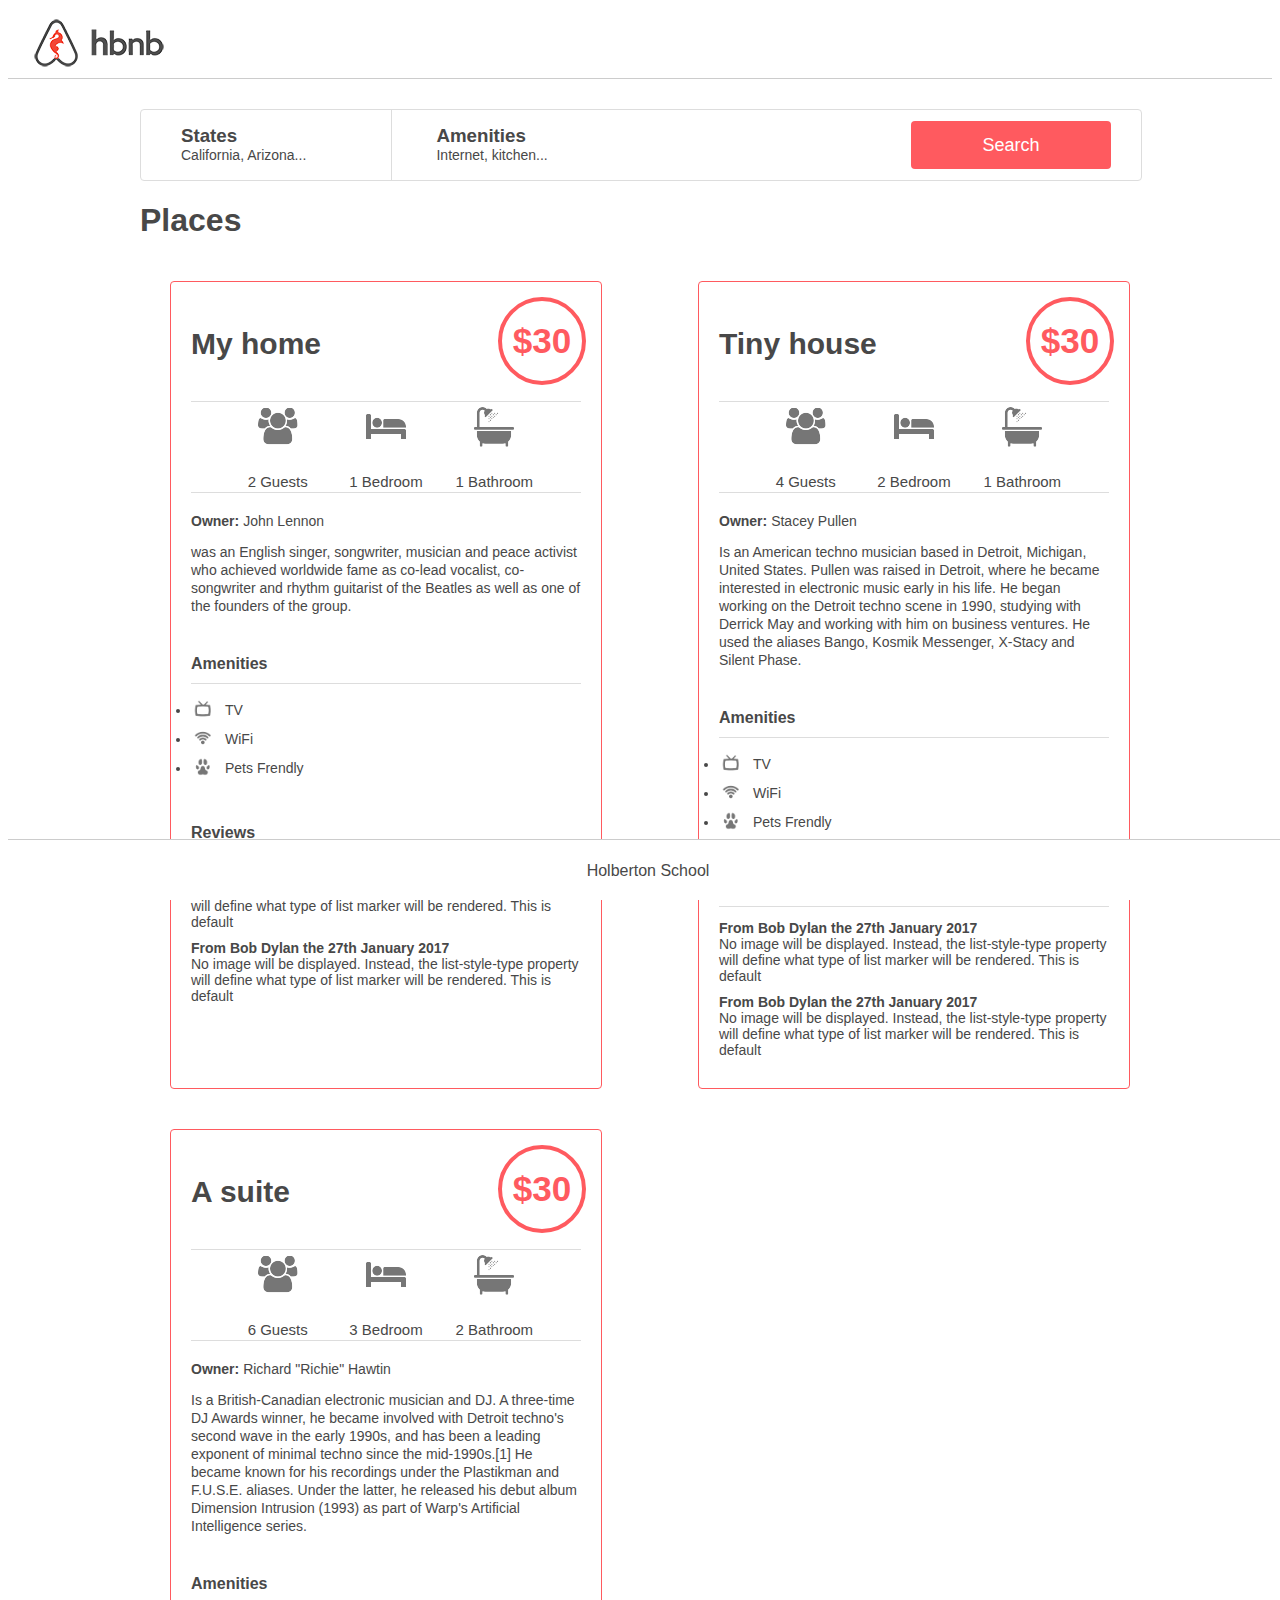
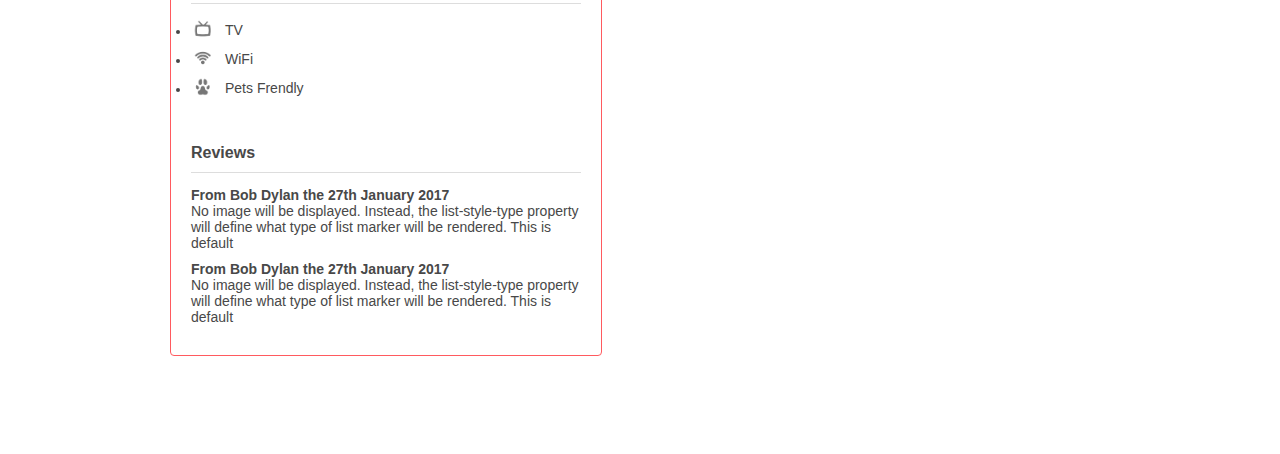
<file: web_static/index.html>
<!DOCTYPE html>
<html lang="en">

<head>

    <meta charset="utf-8">
    <meta name="viewport" content="width=device-width,initial-scale=1">
    <title>AirBnB clone</title>
    <link rel="icon" href="images/icon.png">
    <link rel="stylesheet" href="styles/common.css">
    <link rel="stylesheet" href="styles/header.css">
    <link rel="stylesheet" href="styles/footer.css">
    <link rel="stylesheet" href="styles/filters.css">
    <link rel="stylesheet" href="styles/places.css">

</head>

<body>

    <header>

        <img src="images/logo.png" alt="AirBnB Logo">

    </header>

    <div class="container">

        <section class="filters">

            <button type="button">Search</button>

            <div class="locations">

                <h3>States</h3>
                <h4>California, Arizona...</h4>

                <ul class="popover">

                    <h2>Arizona:</h2>
                    <li>Page</li>
                    <li>Page2</li>
                    <h2>California:</h2>
                    <li>San Francisco</li>
                    <li>Los Altos</li>

                </ul>

            </div>

            <div class="amenities">

                <h3>Amenities</h3>
                <h4>Internet, kitchen...</h4>

                <ul class="popover">

                    <li>Wi-fi</li>
                    <li>Bar</li>
                    <li>Pool</li>
                    <li>Jacuzzi</li>
                    <li>Complete bathroom</li>
                    <li>TV services</li>
                    <li>Coffee / tea</li>

                </ul>

            </div>

        </section>

        <h1>Places</h1>
        <section class="places">

            <article>

                <h2 class="title">My home</h2>

                <div class="price_by_night">
                    <h3>$30</h3>
                </div>

                <div class="information">

                    <div class="max_guest">
                        <img src="images/icon_group.png" alt="group icon">
                        <p>2 Guests</p>
                    </div>
                    <!--
						-->
                    <div class="number_rooms">
                        <img src="images/icon_bed.png" alt="bed icon">
                        <p>1 Bedroom</p>
                    </div>
                    <!--
						-->
                    <div class="number_bathrooms">
                        <img src="images/icon_bath.png" alt="bath icon">
                        <p>1 Bathroom</p>
                    </div>

                </div>

                <div class="user">
                    <p><b>Owner: </b>John Lennon</p>
                </div>

                <div class="description">
                    <p>was an English singer, songwriter, musician and peace activist who achieved worldwide fame as
                        co-lead vocalist, co-songwriter and rhythm guitarist of the Beatles as well as one of the
                        founders of the group.</p>
                </div>

                <div class="amenities">
                    <h2>Amenities</h2>
                    <ul>
                        <li><img src="images/icon_tv.png">TV</li>
                        <li><img src="images/icon_wifi.png">WiFi</li>
                        <li><img src="images/icon_pets.png">Pets Frendly</li>
                    </ul>
                </div>

                <div class="reviews">
                    <h2>Reviews</h2>
                    <ul>
                        <li><h3>From Bob Dylan the 27th January 2017</h3>
                            <p>No image will be displayed. Instead, the list-style-type property will define what type of list marker will be rendered. This is default</p>
                        </li>
                        <li><h3>From Bob Dylan the 27th January 2017</h3>
                            <p>No image will be displayed. Instead, the list-style-type property will define what type of list marker will be rendered. This is default</p>
                        </li>
                    </ul>
                </div>

            </article>
            <!--
				-->
            <article>

                <h2 class="title">Tiny house</h2>

                <div class="price_by_night">
                    <h3>$30</h3>
                </div>

                <div class="information">

                    <div class="max_guest">
                        <img src="images/icon_group.png" alt="group icon">
                        <p>4 Guests</p>
                    </div>
                    <!--
						-->
                    <div class="number_rooms">
                        <img src="images/icon_bed.png" alt="bed icon">
                        <p>2 Bedroom</p>
                    </div>
                    <!--
						-->
                    <div class="number_bathrooms">
                        <img src="images/icon_bath.png" alt="bath icon">
                        <p>1 Bathroom</p>
                    </div>

                </div>

                <div class="user">
                    <p><b>Owner: </b>Stacey Pullen</p>
                </div>

                <div class="description">
                    <p>Is an American techno musician based in Detroit, Michigan, United States. Pullen was raised in
                        Detroit, where he became interested in electronic music early in his life. He began working on
                        the Detroit techno scene in 1990, studying with Derrick May and working with him on business
                        ventures. He used the aliases Bango, Kosmik Messenger, X-Stacy and Silent Phase.</p>
                </div>

                <div class="amenities">
                    <h2>Amenities</h2>
                    <ul>
                        <li><img src="images/icon_tv.png">TV</li>
                        <li><img src="images/icon_wifi.png">WiFi</li>
                        <li><img src="images/icon_pets.png">Pets Frendly</li>
                    </ul>
                </div>

                <div class="reviews">
                    <h2>Reviews</h2>
                    <ul>
                        <li><h3>From Bob Dylan the 27th January 2017</h3>
                            <p>No image will be displayed. Instead, the list-style-type property will define what type of list marker will be rendered. This is default</p>
                        </li>
                        <li><h3>From Bob Dylan the 27th January 2017</h3>
                            <p>No image will be displayed. Instead, the list-style-type property will define what type of list marker will be rendered. This is default</p>
                        </li>
                    </ul>
                </div>

            </article>
            <!--
				-->
            <article>

                <h2 class="title">A suite</h2>

                <div class="price_by_night">
                    <h3>$30</h3>
                </div>

                <div class="information">

                    <div class="max_guest">
                        <img src="images/icon_group.png" alt="group icon">
                        <p>6 Guests</p>
                    </div>
                    <!--
						-->
                    <div class="number_rooms">
                        <img src="images/icon_bed.png" alt="bed icon">
                        <p>3 Bedroom</p>
                    </div>
                    <!--
						-->
                    <div class="number_bathrooms">
                        <img src="images/icon_bath.png" alt="bath icon">
                        <p>2 Bathroom</p>
                    </div>

                </div>

                <div class="user">
                    <p><b>Owner: </b>Richard "Richie" Hawtin</p>
                </div>

                <div class="description">
                    <p>Is a British-Canadian electronic musician and DJ. A three-time DJ Awards winner, he became
                        involved with Detroit techno's second wave in the early 1990s, and has been a leading exponent
                        of minimal techno since the mid-1990s.[1] He became known for his recordings under the
                        Plastikman and F.U.S.E. aliases. Under the latter, he released his debut album Dimension
                        Intrusion (1993) as part of Warp's Artificial Intelligence series.</p>
                </div>

                <div class="amenities">
                    <h2>Amenities</h2>
                    <ul>
                        <li><img src="images/icon_tv.png">TV</li>
                        <li><img src="images/icon_wifi.png">WiFi</li>
                        <li><img src="images/icon_pets.png">Pets Frendly</li>
                    </ul>
                </div>

                <div class="reviews">
                    <h2>Reviews</h2>
                    <ul>
                        <li><h3>From Bob Dylan the 27th January 2017</h3>
                            <p>No image will be displayed. Instead, the list-style-type property will define what type of list marker will be rendered. This is default</p>
                        </li>
                        <li><h3>From Bob Dylan the 27th January 2017</h3>
                            <p>No image will be displayed. Instead, the list-style-type property will define what type of list marker will be rendered. This is default</p>
                        </li>
                    </ul>
                </div>

            </article>

        </section>

    </div>

    <footer>

        <p>Holberton School</p>

    </footer>

</body>

</html>
</file>
<file: web_static/styles/common.css>
body {
	color: #484848;
	font-family: Circular,"Helvetica Neue",Helvetica,Arial,sans-serif;
	min-height: 100vh;
	width: auto;
	padding-bottom: 40px;
}

.container {
	box-sizing: border-box;
	max-width: 1000px;
	margin: 30px auto;
}
</file>
<file: web_static/styles/header.css>
header {
	background: white;
	height: 70px;
	width: 100%;
	border-bottom: 1px solid #CCCCCC;
	position: relative;
}

header img {
	position: absolute;
	top: 50%;
	transform: translateY(-50%);
	margin-left: 20px;
}
</file>
<file: web_static/styles/footer.css>
footer {
	position: fixed;
	background: white;
	height: 60px;
	width: 100%;
	border-top: 1px solid #CCCCCC;
	bottom: 0;
}

footer p{
	text-align: center;
	margin-top: 22px;
	margin-bottom: 22px;
}
</file>
<file: web_static/styles/filters.css>
.container section.filters {
	background: white;
	height: 70px;
	width: 100%;
	border: 1px solid #DDDDDD;
	border-radius: 4px;
	position: relative;
}

.filters button {
	font-size: 18px;
	background: #FF5A5F;
	color: #FFFFFF;
	height: 48px;
	width: 20%;
	border: 0;
	border-radius: 4px;
	position: absolute;
	top: 50%;
	transform: translateY(-50%);
	right: 0%;
	margin-right: 30px;
}

.filters button:hover {
	opacity: 90%;
}

.filters div {
	height: 100%;
	width: 25%;
	display: inline-block;
}

.filters div.locations {
	border-right: 1px solid #DDDDDD;
	position: relative;
    margin: 0;
}

.filters div h3 {
	font-weight: 600;
    margin: 0;
	margin-left: 40px;
	margin-top: 15px;
}

.filters div h4 {
	font-weight: 400;
	font-size: 14px;
    margin: 0;
	margin-left: 40px;
    padding: 0;
}

.locations ul.popover {
    margin: 0;
    padding: 0;
	visibility: hidden;
	height: 350%;
	width: 99.5%;
	position: absolute;
	top: 101%;
	background: #FAFAFA;
	border-radius: 4px;
	border-left: 1px solid #DDDDDD;
	border-right: 1px solid #DDDDDD;
	border-bottom: 1px solid #DDDDDD;
    z-index:9;
}

.locations:hover ul.popover {
	visibility: visible;
}

.locations ul.popover li {
	margin-left: 40px;
	margin-top: 10px;
	font-size: 14px;
}

.locations ul.popover h2 {
	margin-left: 15px;
	margin-top: 30px;
	font-size: 18px;
}

.amenities ul.popover {
    margin: 0;
    padding: 0;
	visibility: hidden;
	height: 350%;
	width: 25%;
	position: absolute;
	top: 101%;
	left: 25%;
	background: #FAFAFA;
	border-radius: 4px;
	border-left: 1px solid #DDDDDD;
	border-right: 1px solid #DDDDDD;
	border-bottom: 1px solid #DDDDDD;
    z-index:9;
}

.amenities:hover ul.popover {
	visibility: visible;
}

.amenities ul.popover li {
	margin-left: 40px;
	margin-top: 10px;
	font-size: 14px;
	position: relative;
	top: 25px;
}
</file>
<file: web_static/styles/places.css>
.container .places {
	font-size: 30px;
	text-align: center;
	display: flex;
	flex-wrap: wrap;
	justify-content: space-between;
}

.container .places h1 {
	text-align: left;
}

.container .places article {
	width: 390px;
	height: auto;
	padding: 20px;
	margin: 20px;
	border: 1px solid #FF5A5F;
	border-radius: 4px;
	left: 10px;
	position: relative;
    vertical-align:top;
}

.container .places .title{
	font-size: 30px;
	text-align:left;
}

.places article .price_by_night {
	width: 80px;
	height: 80px;
	color: #FF5A5F;
	font-size: 30px;
	border: 4px solid #FF5A5F;
	border-radius: 50%;
	margin-right: 15px;
	margin-top: 15px;
	position: absolute;
	right: 0;
	top: 0;
}

article .price_by_night h3 {
	text-align: center;
	padding-top: 20px;
  	padding-bottom: 20px;
    margin: 0;
    padding-bottom: 5px;
}

.places article .information {
    padding-bottom: 10px;
	border-bottom: 1px solid #DDDDDD;
	border-top: 1px solid #DDDDDD;
	margin-top: 40px;
}

article .information div{
	width: 100px;
	height: 80px;
	display: inline-block;
	font-size: 15px;
	position: relative;
}

.information div img {
	top: 40%;
	left: 25%;
	margin: 0;
}

.information div p {
	position: absolute;
	width: 100px;
	top: 80%;
	left: 50%;
	transform: translate(-50%, -50%);
}

article div.user {
	font-size: 14px;
	text-align: left;
	margin-top: 20px;
	margin-bottom: 5px;
}

article div.description {
	font-size: 14px;
	height: auto;
	text-align: left;
	line-height: 18px;
	margin: 0;
	width: 390px;
}

.amenities {
	text-align: left;
}

.amenities h2{
	margin-top: 40px;
	padding-bottom: 10px;
	font-size: 16px;
	border-bottom: 1px solid #DDDDDD;
}

.amenities ul {
	padding: 0;
    margin: 0;
	font-size: 14px;
}

.amenities img {
    margin: 0 10px 5px 0;
    padding: 2px;
    vertical-align: middle;
	width: 20px;
}

.reviews {
	text-align: left;
}

.reviews h2{
	margin-top: 40px;
	padding-bottom: 10px;
	font-size: 16px;
	border-bottom: 1px solid #DDDDDD;
}

.reviews h3{
	margin: 0;
	padding: 0;
	font-size: 14px;
}

.reviews p{
	margin: 0;
	padding: 0;
	margin-bottom: 10px;
	font-size: 14px;
}

.reviews ul {
	list-style-type: none;
	padding: 0 0;
    margin: 0 0;
	font-size: 14px;
}

.reviews ul li {
	display: table-row;
}
</file>
